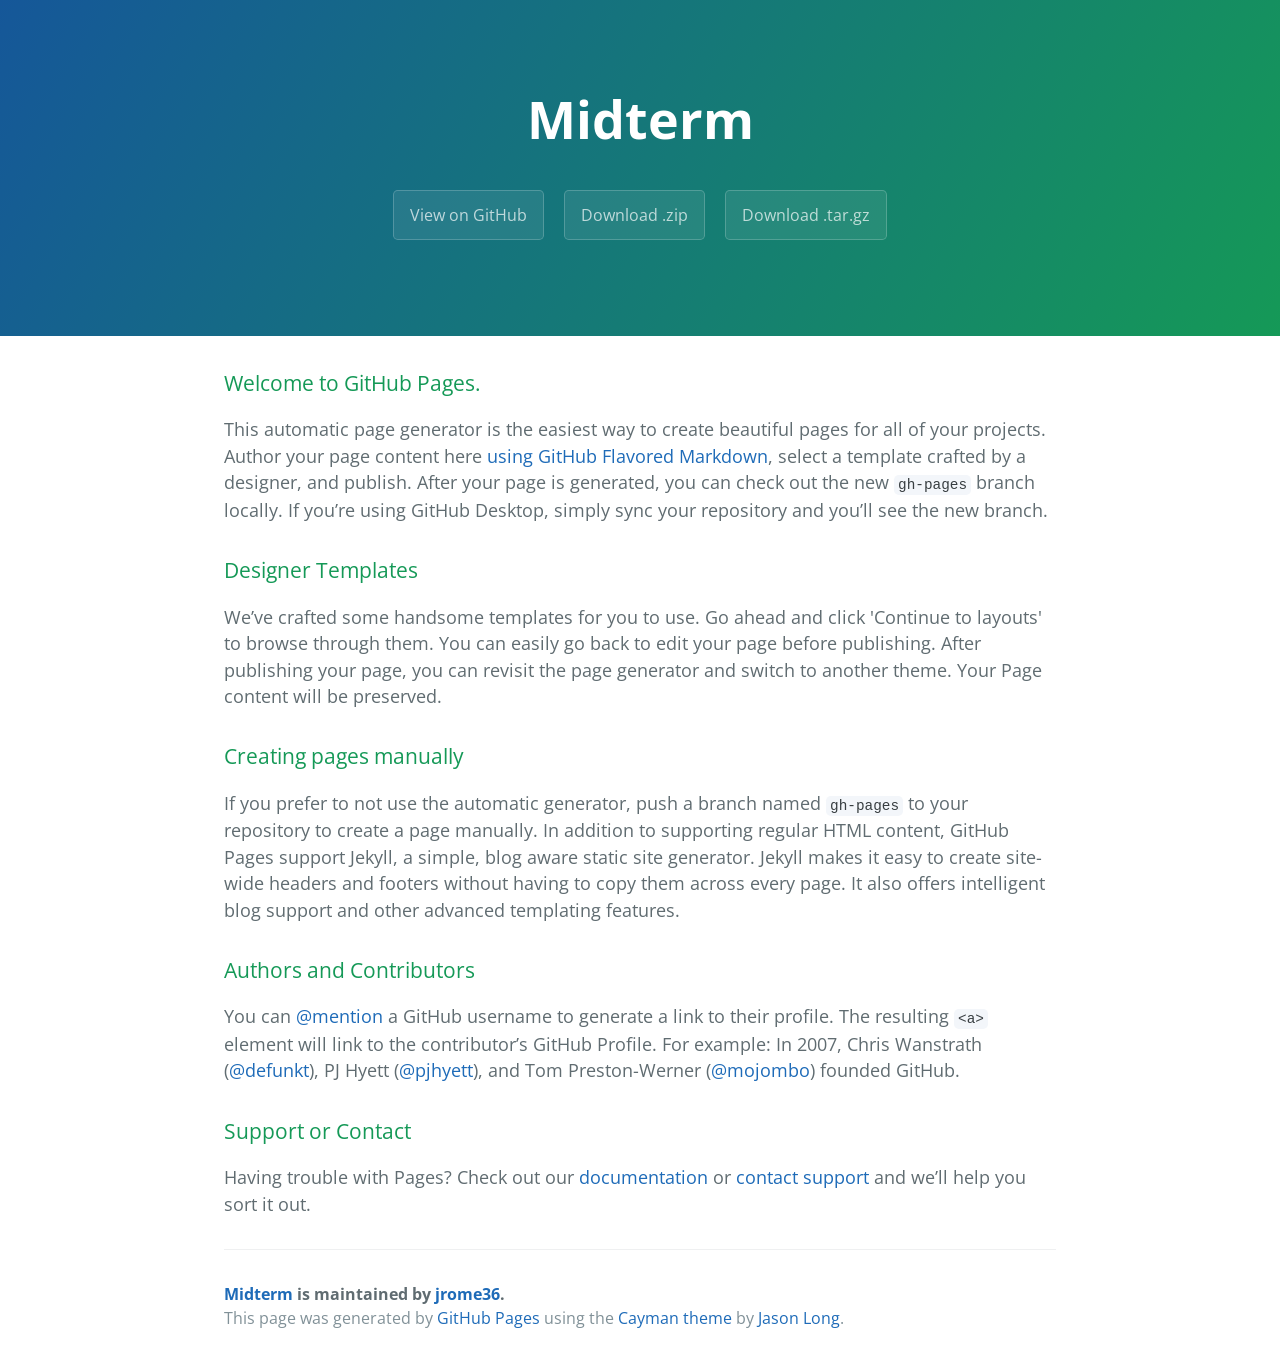
<file: index.html>
<!DOCTYPE html>
<html lang="en-us">
  <head>
    <meta charset="UTF-8">
    <title>Midterm by jrome36</title>
    <meta name="viewport" content="width=device-width, initial-scale=1">
    <link rel="stylesheet" type="text/css" href="stylesheets/normalize.css" media="screen">
    <link href='https://fonts.googleapis.com/css?family=Open+Sans:400,700' rel='stylesheet' type='text/css'>
    <link rel="stylesheet" type="text/css" href="stylesheets/stylesheet.css" media="screen">
    <link rel="stylesheet" type="text/css" href="stylesheets/github-light.css" media="screen">
  </head>
  <body>
    <section class="page-header">
      <h1 class="project-name">Midterm</h1>
      <h2 class="project-tagline"></h2>
      <a href="https://github.com/jrome36/Midterm" class="btn">View on GitHub</a>
      <a href="https://github.com/jrome36/Midterm/zipball/master" class="btn">Download .zip</a>
      <a href="https://github.com/jrome36/Midterm/tarball/master" class="btn">Download .tar.gz</a>
    </section>

    <section class="main-content">
      <h3>
<a id="welcome-to-github-pages" class="anchor" href="#welcome-to-github-pages" aria-hidden="true"><span aria-hidden="true" class="octicon octicon-link"></span></a>Welcome to GitHub Pages.</h3>

<p>This automatic page generator is the easiest way to create beautiful pages for all of your projects. Author your page content here <a href="https://guides.github.com/features/mastering-markdown/">using GitHub Flavored Markdown</a>, select a template crafted by a designer, and publish. After your page is generated, you can check out the new <code>gh-pages</code> branch locally. If you’re using GitHub Desktop, simply sync your repository and you’ll see the new branch.</p>

<h3>
<a id="designer-templates" class="anchor" href="#designer-templates" aria-hidden="true"><span aria-hidden="true" class="octicon octicon-link"></span></a>Designer Templates</h3>

<p>We’ve crafted some handsome templates for you to use. Go ahead and click 'Continue to layouts' to browse through them. You can easily go back to edit your page before publishing. After publishing your page, you can revisit the page generator and switch to another theme. Your Page content will be preserved.</p>

<h3>
<a id="creating-pages-manually" class="anchor" href="#creating-pages-manually" aria-hidden="true"><span aria-hidden="true" class="octicon octicon-link"></span></a>Creating pages manually</h3>

<p>If you prefer to not use the automatic generator, push a branch named <code>gh-pages</code> to your repository to create a page manually. In addition to supporting regular HTML content, GitHub Pages support Jekyll, a simple, blog aware static site generator. Jekyll makes it easy to create site-wide headers and footers without having to copy them across every page. It also offers intelligent blog support and other advanced templating features.</p>

<h3>
<a id="authors-and-contributors" class="anchor" href="#authors-and-contributors" aria-hidden="true"><span aria-hidden="true" class="octicon octicon-link"></span></a>Authors and Contributors</h3>

<p>You can <a href="https://help.github.com/articles/basic-writing-and-formatting-syntax/#mentioning-users-and-teams" class="user-mention">@mention</a> a GitHub username to generate a link to their profile. The resulting <code>&lt;a&gt;</code> element will link to the contributor’s GitHub Profile. For example: In 2007, Chris Wanstrath (<a href="https://github.com/defunkt" class="user-mention">@defunkt</a>), PJ Hyett (<a href="https://github.com/pjhyett" class="user-mention">@pjhyett</a>), and Tom Preston-Werner (<a href="https://github.com/mojombo" class="user-mention">@mojombo</a>) founded GitHub.</p>

<h3>
<a id="support-or-contact" class="anchor" href="#support-or-contact" aria-hidden="true"><span aria-hidden="true" class="octicon octicon-link"></span></a>Support or Contact</h3>

<p>Having trouble with Pages? Check out our <a href="https://help.github.com/pages">documentation</a> or <a href="https://github.com/contact">contact support</a> and we’ll help you sort it out.</p>

      <footer class="site-footer">
        <span class="site-footer-owner"><a href="https://github.com/jrome36/Midterm">Midterm</a> is maintained by <a href="https://github.com/jrome36">jrome36</a>.</span>

        <span class="site-footer-credits">This page was generated by <a href="https://pages.github.com">GitHub Pages</a> using the <a href="https://github.com/jasonlong/cayman-theme">Cayman theme</a> by <a href="https://twitter.com/jasonlong">Jason Long</a>.</span>
      </footer>

    </section>

  
  </body>
</html>
</file>
<file: stylesheets/stylesheet.css>
* {
  box-sizing: border-box; }

body {
  padding: 0;
  margin: 0;
  font-family: "Open Sans", "Helvetica Neue", Helvetica, Arial, sans-serif;
  font-size: 16px;
  line-height: 1.5;
  color: #606c71; }

a {
  color: #1e6bb8;
  text-decoration: none; }
  a:hover {
    text-decoration: underline; }

.btn {
  display: inline-block;
  margin-bottom: 1rem;
  color: rgba(255, 255, 255, 0.7);
  background-color: rgba(255, 255, 255, 0.08);
  border-color: rgba(255, 255, 255, 0.2);
  border-style: solid;
  border-width: 1px;
  border-radius: 0.3rem;
  transition: color 0.2s, background-color 0.2s, border-color 0.2s; }
  .btn + .btn {
    margin-left: 1rem; }

.btn:hover {
  color: rgba(255, 255, 255, 0.8);
  text-decoration: none;
  background-color: rgba(255, 255, 255, 0.2);
  border-color: rgba(255, 255, 255, 0.3); }

@media screen and (min-width: 64em) {
  .btn {
    padding: 0.75rem 1rem; } }

@media screen and (min-width: 42em) and (max-width: 64em) {
  .btn {
    padding: 0.6rem 0.9rem;
    font-size: 0.9rem; } }

@media screen and (max-width: 42em) {
  .btn {
    display: block;
    width: 100%;
    padding: 0.75rem;
    font-size: 0.9rem; }
    .btn + .btn {
      margin-top: 1rem;
      margin-left: 0; } }

.page-header {
  color: #fff;
  text-align: center;
  background-color: #159957;
  background-image: linear-gradient(120deg, #155799, #159957); }

@media screen and (min-width: 64em) {
  .page-header {
    padding: 5rem 6rem; } }

@media screen and (min-width: 42em) and (max-width: 64em) {
  .page-header {
    padding: 3rem 4rem; } }

@media screen and (max-width: 42em) {
  .page-header {
    padding: 2rem 1rem; } }

.project-name {
  margin-top: 0;
  margin-bottom: 0.1rem; }

@media screen and (min-width: 64em) {
  .project-name {
    font-size: 3.25rem; } }

@media screen and (min-width: 42em) and (max-width: 64em) {
  .project-name {
    font-size: 2.25rem; } }

@media screen and (max-width: 42em) {
  .project-name {
    font-size: 1.75rem; } }

.project-tagline {
  margin-bottom: 2rem;
  font-weight: normal;
  opacity: 0.7; }

@media screen and (min-width: 64em) {
  .project-tagline {
    font-size: 1.25rem; } }

@media screen and (min-width: 42em) and (max-width: 64em) {
  .project-tagline {
    font-size: 1.15rem; } }

@media screen and (max-width: 42em) {
  .project-tagline {
    font-size: 1rem; } }

.main-content :first-child {
  margin-top: 0; }
.main-content img {
  max-width: 100%; }
.main-content h1, .main-content h2, .main-content h3, .main-content h4, .main-content h5, .main-content h6 {
  margin-top: 2rem;
  margin-bottom: 1rem;
  font-weight: normal;
  color: #159957; }
.main-content p {
  margin-bottom: 1em; }
.main-content code {
  padding: 2px 4px;
  font-family: Consolas, "Liberation Mono", Menlo, Courier, monospace;
  font-size: 0.9rem;
  color: #383e41;
  background-color: #f3f6fa;
  border-radius: 0.3rem; }
.main-content pre {
  padding: 0.8rem;
  margin-top: 0;
  margin-bottom: 1rem;
  font: 1rem Consolas, "Liberation Mono", Menlo, Courier, monospace;
  color: #567482;
  word-wrap: normal;
  background-color: #f3f6fa;
  border: solid 1px #dce6f0;
  border-radius: 0.3rem; }
  .main-content pre > code {
    padding: 0;
    margin: 0;
    font-size: 0.9rem;
    color: #567482;
    word-break: normal;
    white-space: pre;
    background: transparent;
    border: 0; }
.main-content .highlight {
  margin-bottom: 1rem; }
  .main-content .highlight pre {
    margin-bottom: 0;
    word-break: normal; }
.main-content .highlight pre, .main-content pre {
  padding: 0.8rem;
  overflow: auto;
  font-size: 0.9rem;
  line-height: 1.45;
  border-radius: 0.3rem; }
.main-content pre code, .main-content pre tt {
  display: inline;
  max-width: initial;
  padding: 0;
  margin: 0;
  overflow: initial;
  line-height: inherit;
  word-wrap: normal;
  background-color: transparent;
  border: 0; }
  .main-content pre code:before, .main-content pre code:after, .main-content pre tt:before, .main-content pre tt:after {
    content: normal; }
.main-content ul, .main-content ol {
  margin-top: 0; }
.main-content blockquote {
  padding: 0 1rem;
  margin-left: 0;
  color: #819198;
  border-left: 0.3rem solid #dce6f0; }
  .main-content blockquote > :first-child {
    margin-top: 0; }
  .main-content blockquote > :last-child {
    margin-bottom: 0; }
.main-content table {
  display: block;
  width: 100%;
  overflow: auto;
  word-break: normal;
  word-break: keep-all; }
  .main-content table th {
    font-weight: bold; }
  .main-content table th, .main-content table td {
    padding: 0.5rem 1rem;
    border: 1px solid #e9ebec; }
.main-content dl {
  padding: 0; }
  .main-content dl dt {
    padding: 0;
    margin-top: 1rem;
    font-size: 1rem;
    font-weight: bold; }
  .main-content dl dd {
    padding: 0;
    margin-bottom: 1rem; }
.main-content hr {
  height: 2px;
  padding: 0;
  margin: 1rem 0;
  background-color: #eff0f1;
  border: 0; }

@media screen and (min-width: 64em) {
  .main-content {
    max-width: 64rem;
    padding: 2rem 6rem;
    margin: 0 auto;
    font-size: 1.1rem; } }

@media screen and (min-width: 42em) and (max-width: 64em) {
  .main-content {
    padding: 2rem 4rem;
    font-size: 1.1rem; } }

@media screen and (max-width: 42em) {
  .main-content {
    padding: 2rem 1rem;
    font-size: 1rem; } }

.site-footer {
  padding-top: 2rem;
  margin-top: 2rem;
  border-top: solid 1px #eff0f1; }

.site-footer-owner {
  display: block;
  font-weight: bold; }

.site-footer-credits {
  color: #819198; }

@media screen and (min-width: 64em) {
  .site-footer {
    font-size: 1rem; } }

@media screen and (min-width: 42em) and (max-width: 64em) {
  .site-footer {
    font-size: 1rem; } }

@media screen and (max-width: 42em) {
  .site-footer {
    font-size: 0.9rem; } }
</file>
<file: stylesheets/github-light.css>
/*
   Copyright 2014 GitHub Inc.

   Licensed under the Apache License, Version 2.0 (the "License");
   you may not use this file except in compliance with the License.
   You may obtain a copy of the License at

       http://www.apache.org/licenses/LICENSE-2.0

   Unless required by applicable law or agreed to in writing, software
   distributed under the License is distributed on an "AS IS" BASIS,
   WITHOUT WARRANTIES OR CONDITIONS OF ANY KIND, either express or implied.
   See the License for the specific language governing permissions and
   limitations under the License.

*/

.pl-c /* comment */ {
  color: #969896;
}

.pl-c1      /* constant, markup.raw, meta.diff.header, meta.module-reference, meta.property-name, support, support.constant, support.variable, variable.other.constant */,
.pl-s .pl-v /* string variable */ {
  color: #0086b3;
}

.pl-e  /* entity */,
.pl-en /* entity.name */ {
  color: #795da3;
}

.pl-s .pl-s1 /* string source */,
.pl-smi      /* storage.modifier.import, storage.modifier.package, storage.type.java, variable.other, variable.parameter.function */ {
  color: #333;
}

.pl-ent /* entity.name.tag */ {
  color: #63a35c;
}

.pl-k /* keyword, storage, storage.type */ {
  color: #a71d5d;
}

.pl-pds              /* punctuation.definition.string, string.regexp.character-class */,
.pl-s                /* string */,
.pl-s .pl-pse .pl-s1 /* string punctuation.section.embedded source */,
.pl-sr               /* string.regexp */,
.pl-sr .pl-cce       /* string.regexp constant.character.escape */,
.pl-sr .pl-sra       /* string.regexp string.regexp.arbitrary-repitition */,
.pl-sr .pl-sre       /* string.regexp source.ruby.embedded */ {
  color: #183691;
}

.pl-v /* variable */ {
  color: #ed6a43;
}

.pl-id /* invalid.deprecated */ {
  color: #b52a1d;
}

.pl-ii /* invalid.illegal */ {
  background-color: #b52a1d;
  color: #f8f8f8;
}

.pl-sr .pl-cce /* string.regexp constant.character.escape */ {
  color: #63a35c;
  font-weight: bold;
}

.pl-ml /* markup.list */ {
  color: #693a17;
}

.pl-mh        /* markup.heading */,
.pl-mh .pl-en /* markup.heading entity.name */,
.pl-ms        /* meta.separator */ {
  color: #1d3e81;
  font-weight: bold;
}

.pl-mq /* markup.quote */ {
  color: #008080;
}

.pl-mi /* markup.italic */ {
  color: #333;
  font-style: italic;
}

.pl-mb /* markup.bold */ {
  color: #333;
  font-weight: bold;
}

.pl-md /* markup.deleted, meta.diff.header.from-file */ {
  background-color: #ffecec;
  color: #bd2c00;
}

.pl-mi1 /* markup.inserted, meta.diff.header.to-file */ {
  background-color: #eaffea;
  color: #55a532;
}

.pl-mdr /* meta.diff.range */ {
  color: #795da3;
  font-weight: bold;
}

.pl-mo /* meta.output */ {
  color: #1d3e81;
}
</file>
